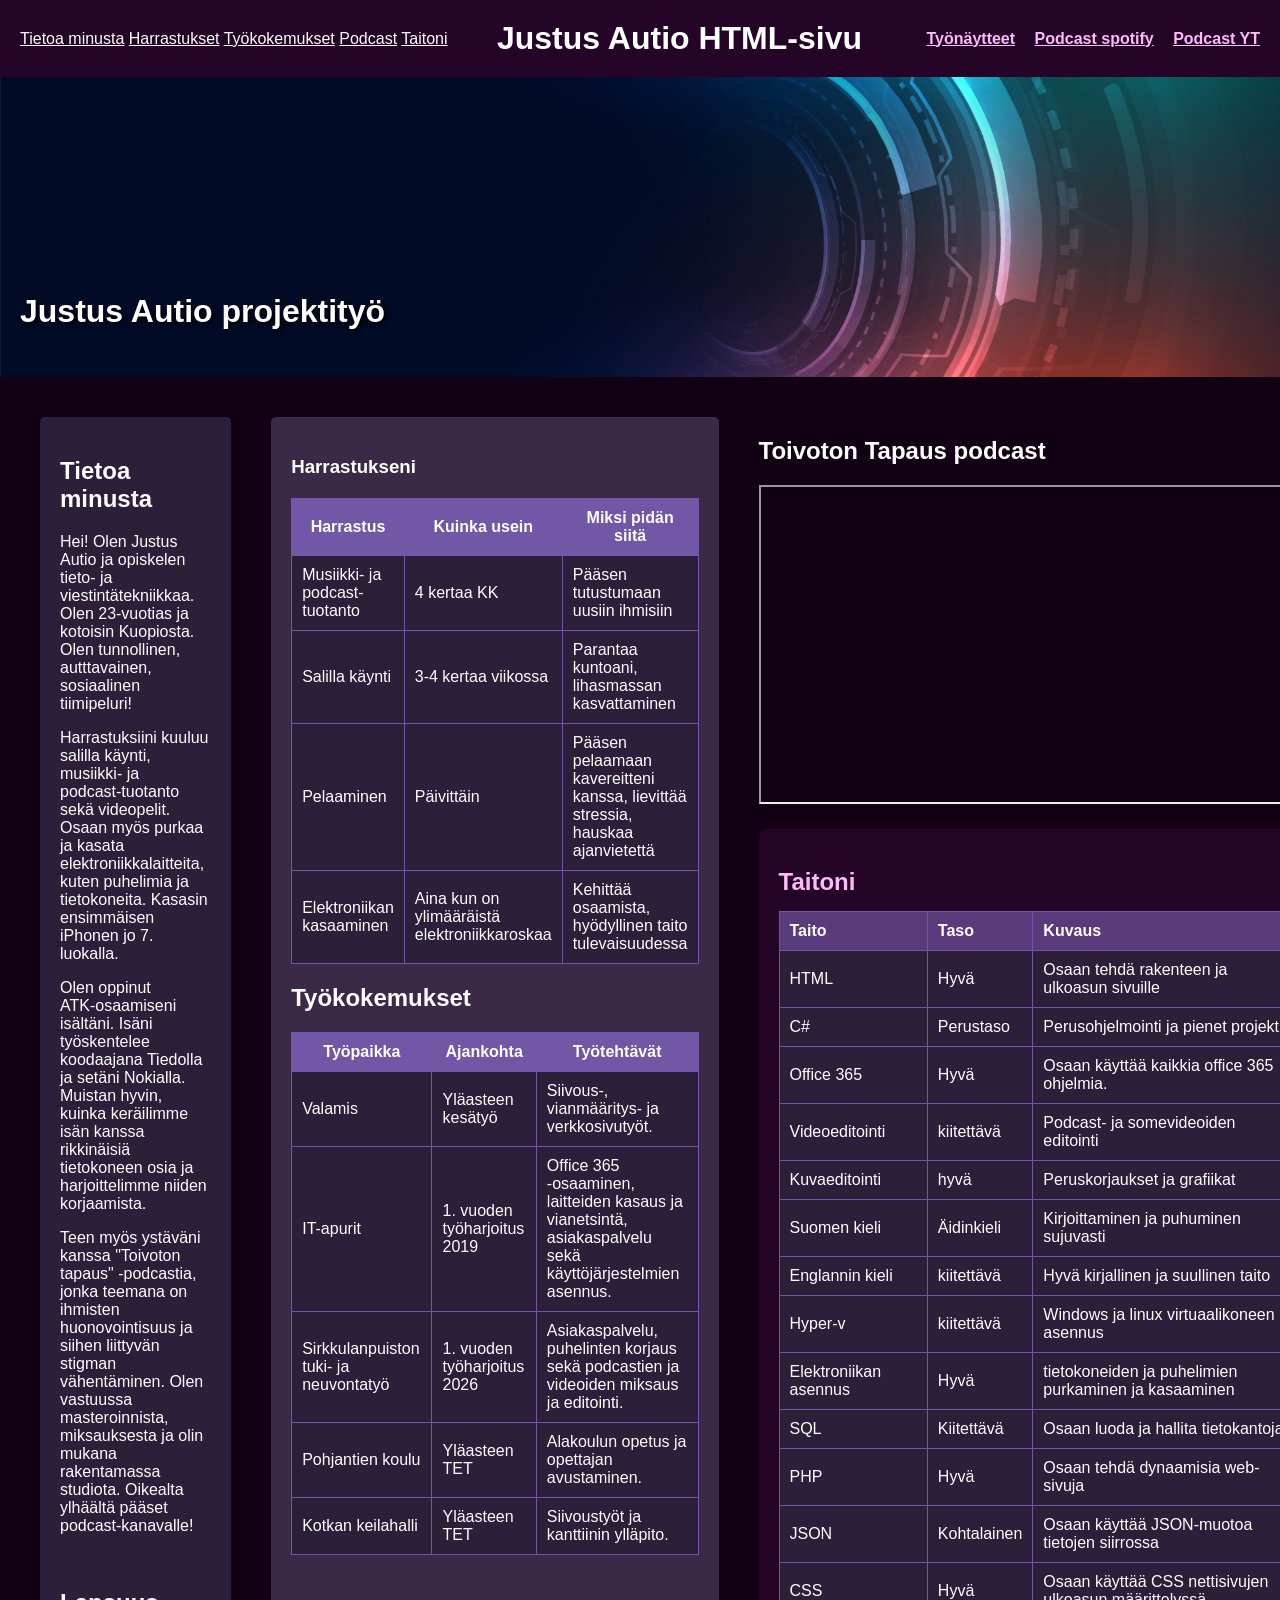
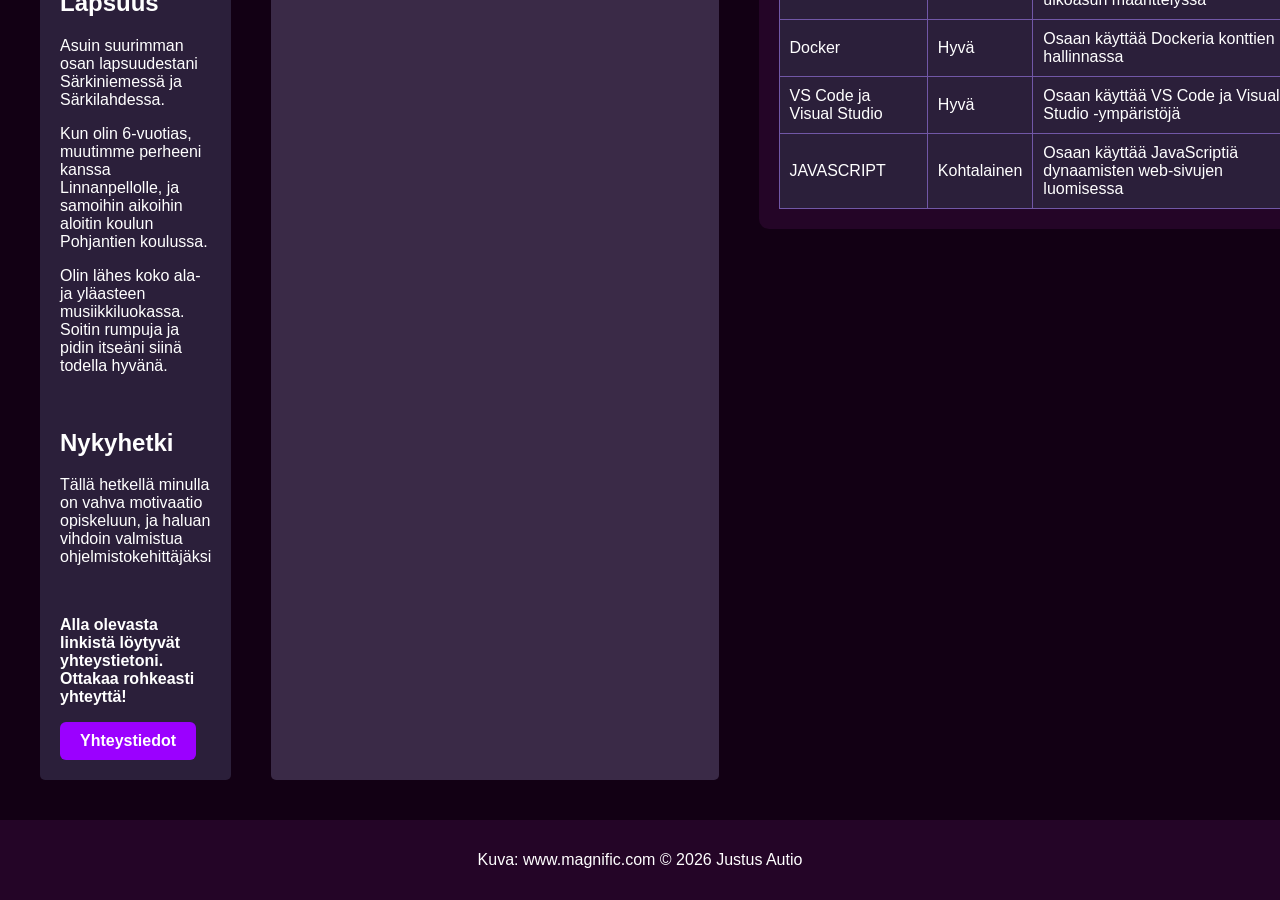
<file: index.html>
<!DOCTYPE html>
<html lang="fi">
<head>
    <meta charset="UTF-8">
    <meta name="viewport" content="width=device-width, initial-scale=1.0">
    <title>Justus Autio projektityö</title>
    <link rel="stylesheet" href="projekti.css">
</head>
<body>
    <header class="header">
           <nav class="nav">
    <a href="#content">Tietoa minusta</a>
    <a href="#harrastukset">Harrastukset</a>
    <a href="#tyokokemus">Työkokemukset</a>
    <a href="#video">Podcast</a>
    <a href="#taidot">Taitoni</a>
</nav>
<h1>Justus Autio HTML-sivu</h1>
        <div class="social">
            <a href="https://github.com/Jubreme?tab=repositories" target="_blank">Työnäytteet</a>
            <a href="https://open.spotify.com/show/4atyjACe2cuv9GrjnfgiM1" target="_blank">Podcast spotify</a>
            <a href="https://youtube.com/@toivotonpodcast?si=pzIdF-6kk_ZQ1EQa" target="_blank">Podcast YT</a>
        </div>
    </header>
    <div class="hero">
        <img src="26316.jpg">
        <h2 class="hero-text">Justus Autio projektityö</h2>
    </div>
    <main class="content" id="content">
        <div class="left">
            <h2>Tietoa minusta</h2>
            <p>Hei! Olen Justus Autio ja opiskelen tieto‑ ja viestintätekniikkaa. Olen 23‑vuotias ja kotoisin Kuopiosta. Olen tunnollinen, autttavainen, sosiaalinen tiimipeluri!</p>
            <p>Harrastuksiini kuuluu salilla käynti, musiikki‑ ja podcast‑tuotanto sekä videopelit. Osaan myös purkaa ja kasata elektroniikkalaitteita, kuten puhelimia ja tietokoneita. Kasasin ensimmäisen iPhonen jo 7. luokalla.</p>
            <p>Olen oppinut ATK‑osaamiseni isältäni. Isäni työskentelee koodaajana Tiedolla ja setäni Nokialla. Muistan hyvin, kuinka keräilimme isän kanssa rikkinäisiä tietokoneen osia ja harjoittelimme niiden korjaamista.</p>
            <p>Teen myös ystäväni kanssa "Toivoton tapaus" ‑podcastia, jonka teemana on ihmisten huonovointisuus ja siihen liittyvän stigman vähentäminen. Olen vastuussa masteroinnista, miksauksesta ja olin mukana rakentamassa studiota. Oikealta ylhäältä pääset podcast‑kanavalle!</p>
            <br>
            <h2>Lapsuus</h2>
            <p>Asuin suurimman osan lapsuudestani Särkiniemessä ja Särkilahdessa.</p>
            <p>Kun olin 6‑vuotias, muutimme perheeni kanssa Linnanpellolle, ja samoihin aikoihin aloitin koulun Pohjantien koulussa.</p>
            <p>Olin lähes koko ala‑ ja yläasteen musiikkiluokassa. Soitin rumpuja ja pidin itseäni siinä todella hyvänä.</p>
            <br>
            <h2>Nykyhetki</h2>
            <p>Tällä hetkellä minulla on vahva motivaatio opiskeluun, ja haluan vihdoin valmistua ohjelmistokehittäjäksi</p>

            <br>
            <p><strong>Alla olevasta linkistä löytyvät yhteystietoni. Ottakaa rohkeasti yhteyttä!</strong></p>
            <a href="projektiyhteystiedot.html" class="btn">Yhteystiedot</a>
        </div>

        <div class="right">
            <h3>Harrastukseni</h3>

            <table class="harrastustaulukko"id="harrastukset">
                <tr>
                    <th>Harrastus</th>
                    <th>Kuinka usein</th>
                    <th>Miksi pidän siitä</th>
                </tr>
                <tr>
                    <td>Musiikki- ja podcast-tuotanto</td>
                    <td>4 kertaa KK</td>
                    <td>Pääsen tutustumaan uusiin ihmisiin</td>
                </tr>
                <tr>
                    <td>Salilla käynti</td>
                    <td>3-4 kertaa viikossa</td>
                    <td>Parantaa kuntoani, lihasmassan kasvattaminen</td>
                </tr>
                <tr>
                    <td>Pelaaminen</td>
                    <td>Päivittäin</td>
                    <td>Pääsen pelaamaan kavereitteni kanssa, lievittää stressia, hauskaa ajanvietettä</td>
                </tr>
                <tr>
                    <td>Elektroniikan kasaaminen</td>
                    <td>Aina kun on ylimääräistä elektroniikkaroskaa</td>
                    <td>Kehittää osaamista, hyödyllinen taito tulevaisuudessa</td>
                </tr>
            </table>
           <div class="tyokokemus" id="tyokokemus">
    <h2>Työkokemukset</h2>
    <table class="harrastustaulukko"id="Aikataulu">
                <tr>
                    <th>Työpaikka</th>
                    <th>Ajankohta</th>
                    <th>Työtehtävät</th>
                </tr>
                <tr>
                    <td>Valamis</td>
                    <td>Yläasteen kesätyö</td>
                    <td>Siivous-, vianmääritys- ja verkkosivutyöt.</td>
                </tr>
                <tr>
                    <td>IT-apurit</td>
                    <td>1. vuoden työharjoitus 2019</td>
                    <td>Office 365 ‑osaaminen, laitteiden kasaus ja vianetsintä, asiakaspalvelu sekä käyttöjärjestelmien asennus.</td>
                </tr>
                <tr>
                    <td>Sirkkulanpuiston tuki- ja neuvontatyö</td>
                    <td>1. vuoden työharjoitus 2026</td>
                    <td>Asiakaspalvelu, puhelinten korjaus sekä podcastien ja videoiden miksaus ja editointi.</td>
                </tr>
                <tr>
                    <td>Pohjantien koulu</td>
                    <td>Yläasteen TET</td>
                    <td>Alakoulun opetus ja opettajan avustaminen.</td>
                </tr>
                <tr>
                    <td>Kotkan keilahalli</td>
                    <td>Yläasteen TET</td>
                    <td>Siivoustyöt ja kanttiinin ylläpito.</td>
                </tr>
            </table>
    </div>
        </div>
        <div class="video" id="video">
            <h2>Toivoton Tapaus podcast</h2>
            <iframe width="560" height="315" allowfullscreen="allowfullscreen"
            src="https://www.youtube.com/embed/KgZH-W64kvM"></iframe>
            <div class="extra-table">
    <div class="skills-table" id="taidot">
        
    <h2>Taitoni</h2>

    <table>
        <tr>
            <th>Taito</th>
            <th>Taso</th>
            <th>Kuvaus</th>
        </tr>
        <tr>
            <td>HTML</td>
            <td>Hyvä</td>
            <td>Osaan tehdä rakenteen ja ulkoasun sivuille</td>
        </tr>
        <tr>
            <td>C#</td>
            <td>Perustaso</td>
            <td>Perusohjelmointi ja pienet projektit</td>
        </tr>
        <tr>
            <td>Office 365</td>
            <td>Hyvä</td>
            <td>Osaan käyttää kaikkia office 365 ohjelmia.</td>
        </tr>
        <tr>
            <td>Videoeditointi</td>
            <td>kiitettävä</td>
            <td>Podcast- ja somevideoiden editointi</td>
        </tr>
        <tr>
            <td>Kuvaeditointi</td>
            <td>hyvä</td>
            <td>Peruskorjaukset ja grafiikat</td>
        </tr>
        <tr>
            <td>Suomen kieli</td>
            <td>Äidinkieli</td>
            <td>Kirjoittaminen ja puhuminen sujuvasti</td>
        </tr>
        <tr>
            <td>Englannin kieli</td>
            <td>kiitettävä</td>
            <td>Hyvä kirjallinen ja suullinen taito</td>
        </tr>
        <tr>
            <td>Hyper-v</td>
            <td>kiitettävä</td>
            <td>Windows ja linux virtuaalikoneen asennus</td>
        </tr>
        <tr>
            <td>Elektroniikan asennus</td>
            <td>Hyvä</td>
            <td>tietokoneiden ja puhelimien purkaminen ja kasaaminen</td>
        </tr>
         <tr>
            <td>SQL</td>
            <td>Kiitettävä</td>
            <td>Osaan luoda ja hallita tietokantoja</td>
        </tr>
        <tr>
            <td>PHP</td>
            <td>Hyvä</td>
            <td>Osaan tehdä dynaamisia web-sivuja</td>
        </tr>
        <tr>
            <td>JSON</td>
            <td>Kohtalainen</td>
            <td>Osaan käyttää JSON-muotoa tietojen siirrossa</td>
        </tr>
        <tr>
            <td>CSS</td>
            <td>Hyvä</td>
            <td>Osaan käyttää CSS nettisivujen ulkoasun määrittelyssä</td>
        </tr>
        <tr>
            <td>Docker</td>
            <td>Hyvä</td>
            <td>Osaan käyttää Dockeria konttien hallinnassa</td>
        </tr>
        <tr>
            <td>VS Code ja Visual Studio</td>
            <td>Hyvä</td>
            <td>Osaan käyttää VS Code ja Visual Studio -ympäristöjä</td>
        </tr>
        <tr>
            <td>JAVASCRIPT</td>
            <td>Kohtalainen</td>
            <td>Osaan käyttää JavaScriptiä dynaamisten web-sivujen luomisessa</td>
        </tr>
    </table>
</div>
        </main>
        <footer class="footer">
            <p>Kuva: www.magnific.com © 2026 Justus Autio</p>
        </footer>
</body>
</html>
</file>
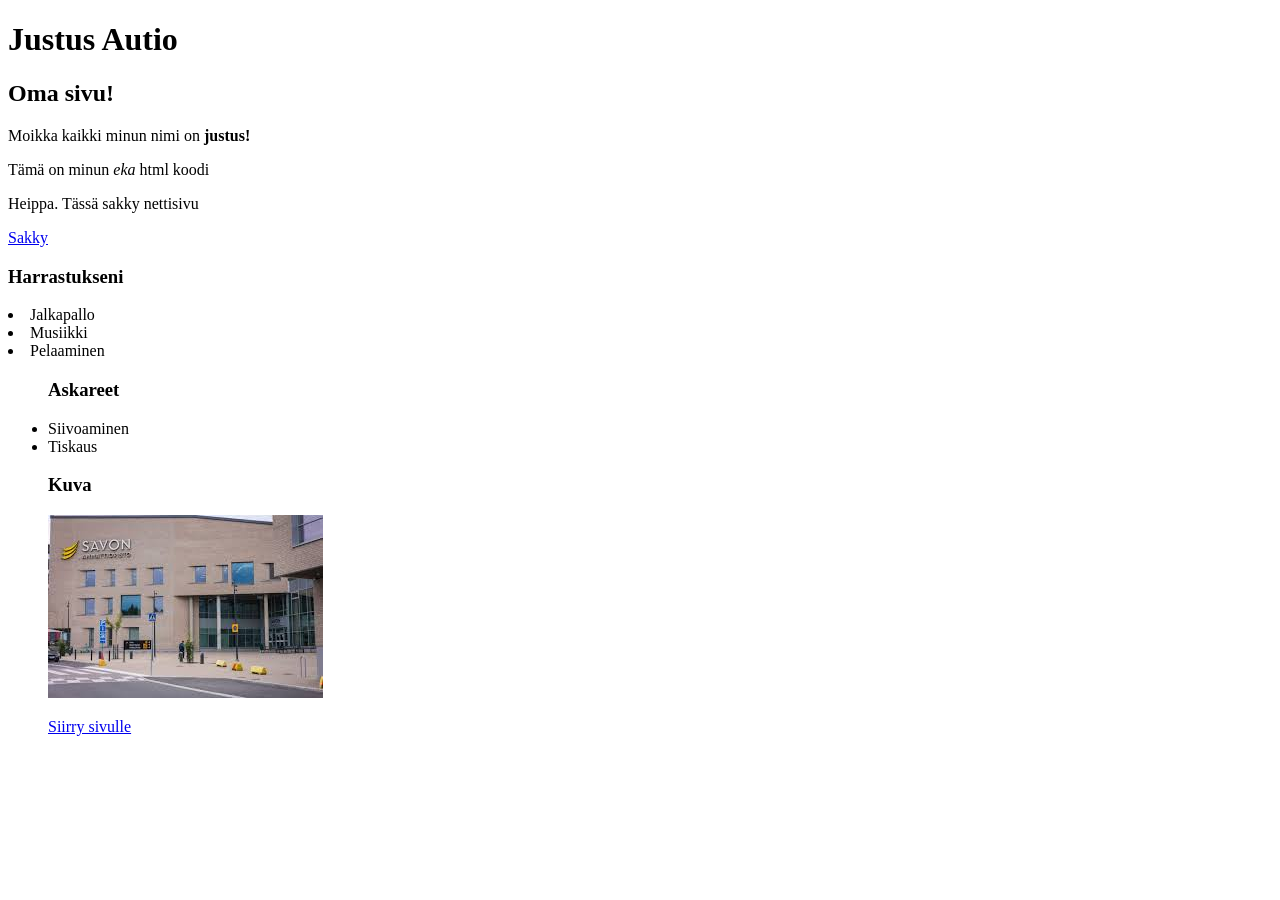
<file: indexii.html>
<!DOCTYPE html>
<html lang="fi">
<head> 
        <meta charset="UTF-8">
        <title>Justuksen sivu</title>
</head>
<body>
    <h1> Justus Autio</h1>
    <h2>Oma sivu!</h2>
    <p>Moikka kaikki minun nimi on <strong>justus!</strong></p>
    <p>Tämä on minun <em>eka</em> html koodi</p>
    <p>Heippa. Tässä sakky nettisivu</p>
      <a href="https://sakky.fi/">Sakky</a>
      <h3>Harrastukseni</h3>
      <ul></ul>
      <li>Jalkapallo</li>
      <li>Musiikki</li>
      <li>Pelaaminen</li>
<ul>
      <h3>Askareet</h3>
      <ol></ol>
      <li>Siivoaminen</li> 
      <li>Tiskaus</li>
</ol>
<h3>Kuva</h3>
<img src="[data-uri]" alt="Sakky">

<p>
    <a href="about.html">Siirry sivulle</a>
</p>

</body>
</html>
</file>
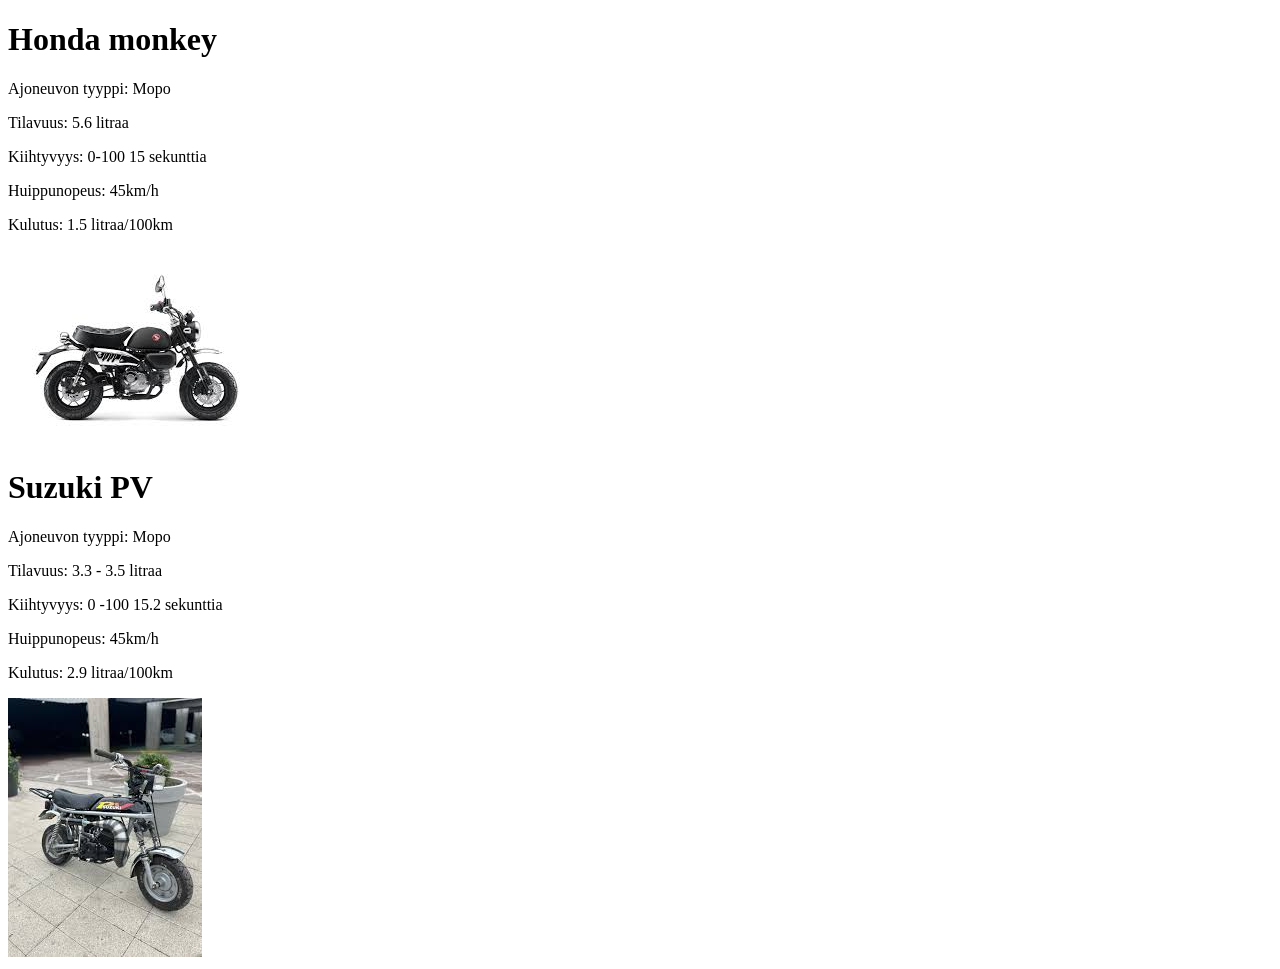
<file: kaksi ejoneuvoa.html>
<!DOCTYPE html>
<html lang="fi">
<head>
    <meta charset="UTF-8">
    <title>Uusi sivu</title>
</head>
<body>
    <h1>Honda monkey</h1>
    <p>Ajoneuvon tyyppi: Mopo</p>
    <p>Tilavuus: 5.6 litraa</p>
    <p>Kiihtyvyys: 0-100 15 sekunttia</p>
    <p>Huippunopeus: 45km/h</p>
    <p>Kulutus: 1.5 litraa/100km</p>
    <img src="[data-uri]"

    <ul></ul>

    <h1>Suzuki PV</h1>
    <p>Ajoneuvon tyyppi: Mopo</p>
    <p>Tilavuus: 3.3 - 3.5 litraa</p>
    <p>Kiihtyvyys: 0 -100 15.2 sekunttia</p>
    <p>Huippunopeus: 45km/h</p>
    <p>Kulutus: 2.9 litraa/100km</p>
    <img src="[data-uri]"

</body>
</html>
</file>
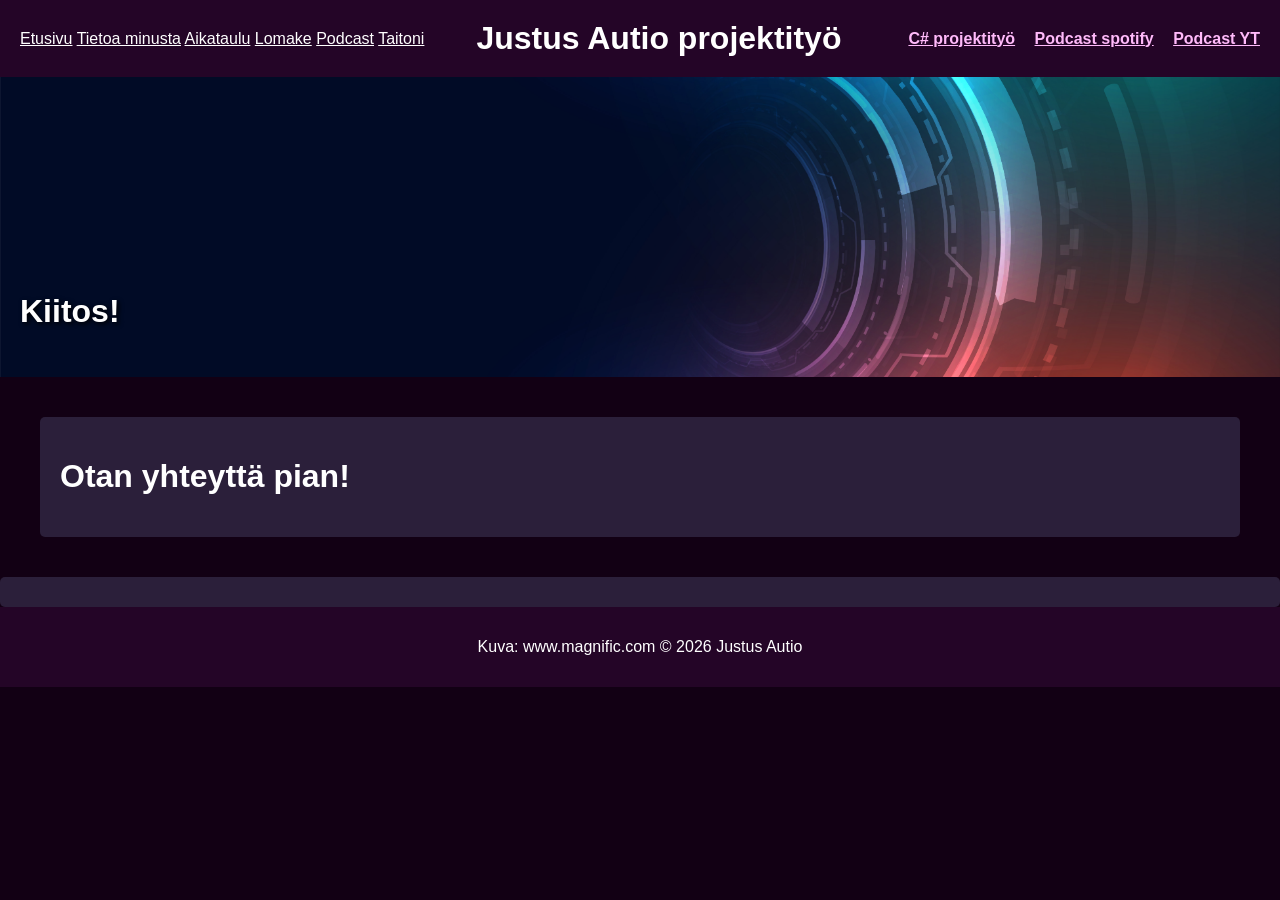
<file: kiitos.html>
<!DOCTYPE html>
<html lang="fi">
<head>
    <meta charset="UTF-8">
    <meta name="viewport" content="width=device-width, initial-scale=1.0">
    <title>Justuksen projektityö</title>
    <link rel="stylesheet" href="projekti.css">
</head>

<body>

    <header class="header">
        <nav class="nav">
            <a href="index.html">Etusivu</a>
            <a href="#content">Tietoa minusta</a>
    <a href="#Aikataulu">Aikataulu</a>
    <a href="#Lomake">Lomake</a>
    <a href="#video">Podcast</a>
    <a href="#taidot">Taitoni</a>
        </nav>
        <h1>Justus Autio projektityö</h1>
        <div class="social">
            <a href="https://github.com/Jubreme/C-/blob/393ab0f9d4960c375cd876989442aafa747c25de/pizzatyo%20justus%20autio.zip" target="_blank">C# projektityö</a>
            <a href="https://open.spotify.com/show/4atyjACe2cuv9GrjnfgiM1" target="_blank">Podcast spotify</a>
            <a href="https://youtube.com/@toivotonpodcast?si=pzIdF-6kk_ZQ1EQa" target="_blank">Podcast YT</a>
        </div>
    </header>

    <div class="hero">
        <img src="26316.jpg">
        <h2 class="hero-text">Kiitos!</h2>
    </div>

    <main class="content">
        <div class="left">
            <h1>Otan yhteyttä pian!</h1>
        </div>
    </main>

    <div class="quote">
    </div>

    <footer class="footer">
        <p>Kuva: www.magnific.com © 2026 Justus Autio</p>
    </footer>

</body>
</html>
</file>
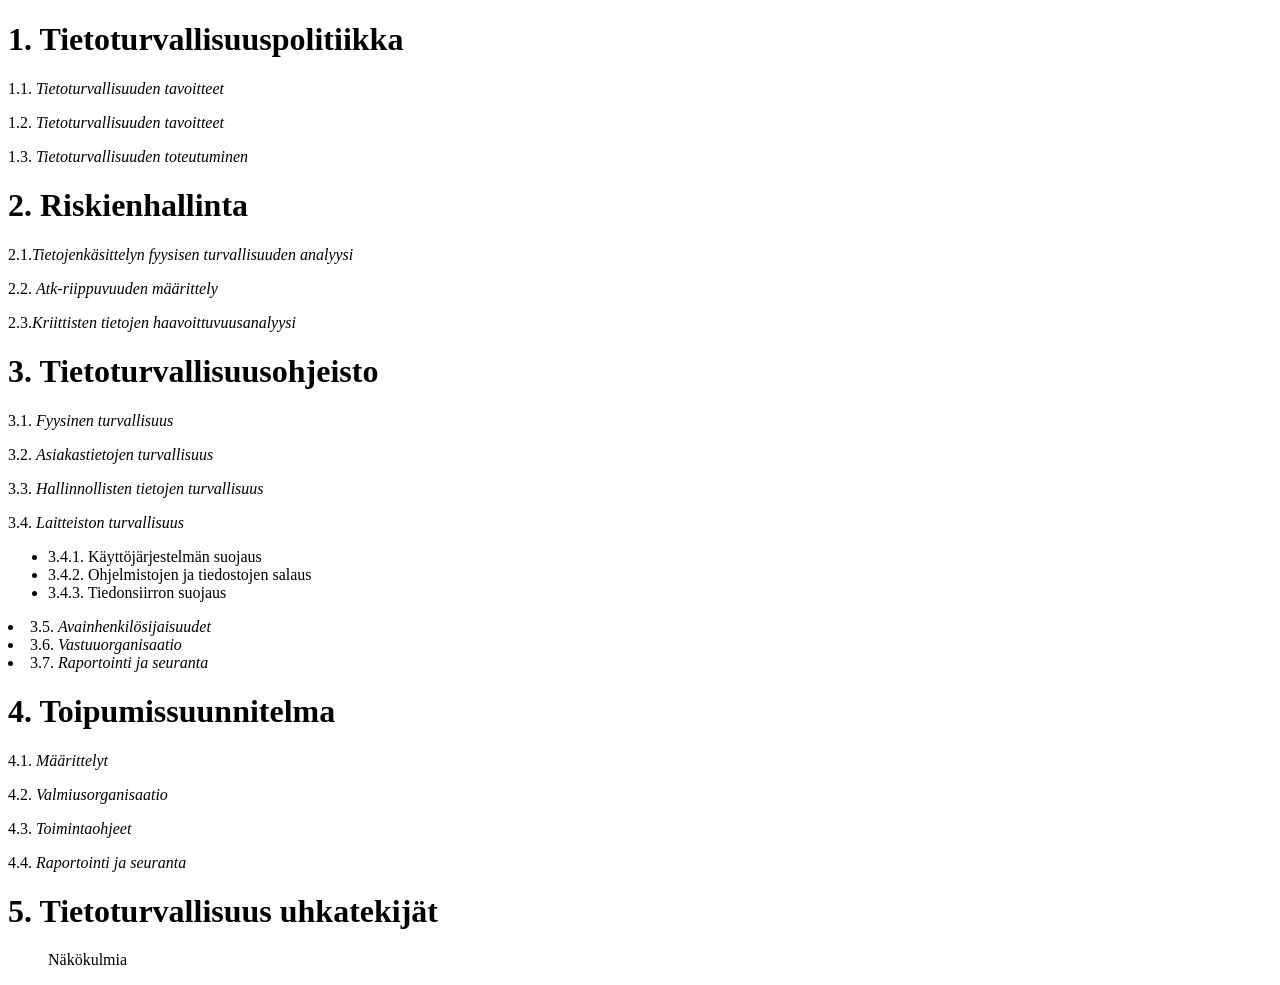
<file: luettelo.html>
<!DOCTYPE html>
<html lang="fi">
<head>
    <meta charset="UTF-8">
    <title>Luettelo</title>
</head>
<body>
    <h1><strong>1. Tietoturvallisuuspolitiikka</strong></h1>
    <ul></ul>
    <p>1.1. <em>Tietoturvallisuuden tavoitteet</em></p>
    <p>1.2. <em>Tietoturvallisuuden tavoitteet</em></p>
    <p>1.3.<em> Tietoturvallisuuden toteutuminen</em></p>
    <h1><strong>2. Riskienhallinta</strong></h1>
    <ul></ul>
    <p>2.1.<em>Tietojenkäsittelyn fyysisen turvallisuuden analyysi</em></p>
    <p>2.2. <em>Atk-riippuvuuden määrittely</em></p>
    <p>2.3.<em>Kriittisten tietojen haavoittuvuusanalyysi</em></p>
    <h1><strong>3. Tietoturvallisuusohjeisto</strong></h1>
    <ul></ul>
    <p>3.1. <em>Fyysinen turvallisuus</em></p>
    <p>3.2. <em>Asiakastietojen turvallisuus</em></p>
    <p>3.3. <em>Hallinnollisten tietojen turvallisuus</em></p>
     <p>3.4. <em>Laitteiston turvallisuus</em></p>
     <ul>
            <li>3.4.1. Käyttöjärjestelmän suojaus</li>
            <li>3.4.2. Ohjelmistojen ja tiedostojen salaus</li>
            <li>3.4.3. Tiedonsiirron suojaus</li>
        </ul>
        <li>3.5. <em>Avainhenkilösijaisuudet</em></li>
        <li>3.6. <em>Vastuuorganisaatio</em></li>
        <li>3.7. <em>Raportointi ja seuranta</em></li>
    <h1>4. Toipumissuunnitelma</h1>
    <p>4.1. <em>Määrittelyt</em></p>
    <p>4.2. <em>Valmiusorganisaatio</em></p>
    <p>4.3. <em>Toimintaohjeet</em></p>
     <p>4.4. <em>Raportointi ja seuranta</em></p>
     <h1>5. Tietoturvallisuus uhkatekijät</h1>
     <ul></ul>

     <UL TYPE=circle>Näkökulmia</UL>





   

</body>
</html>
</file>
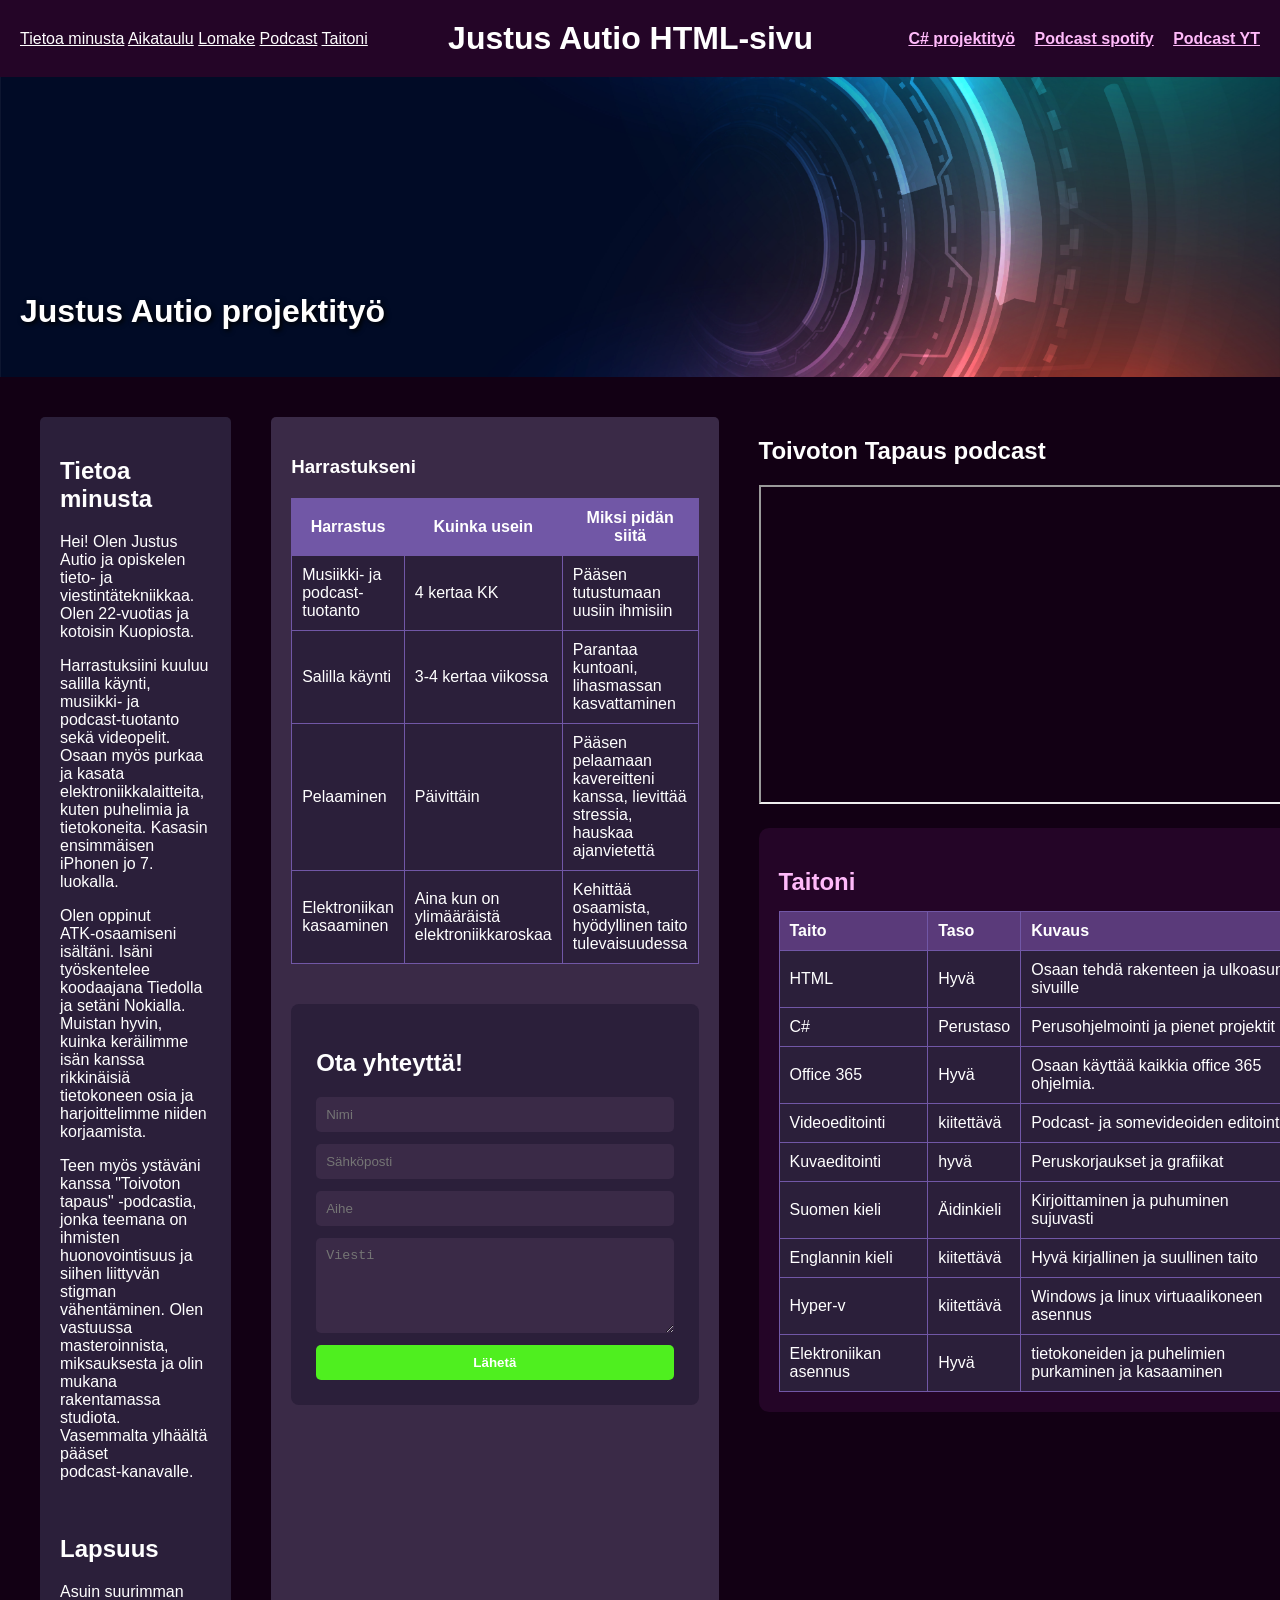
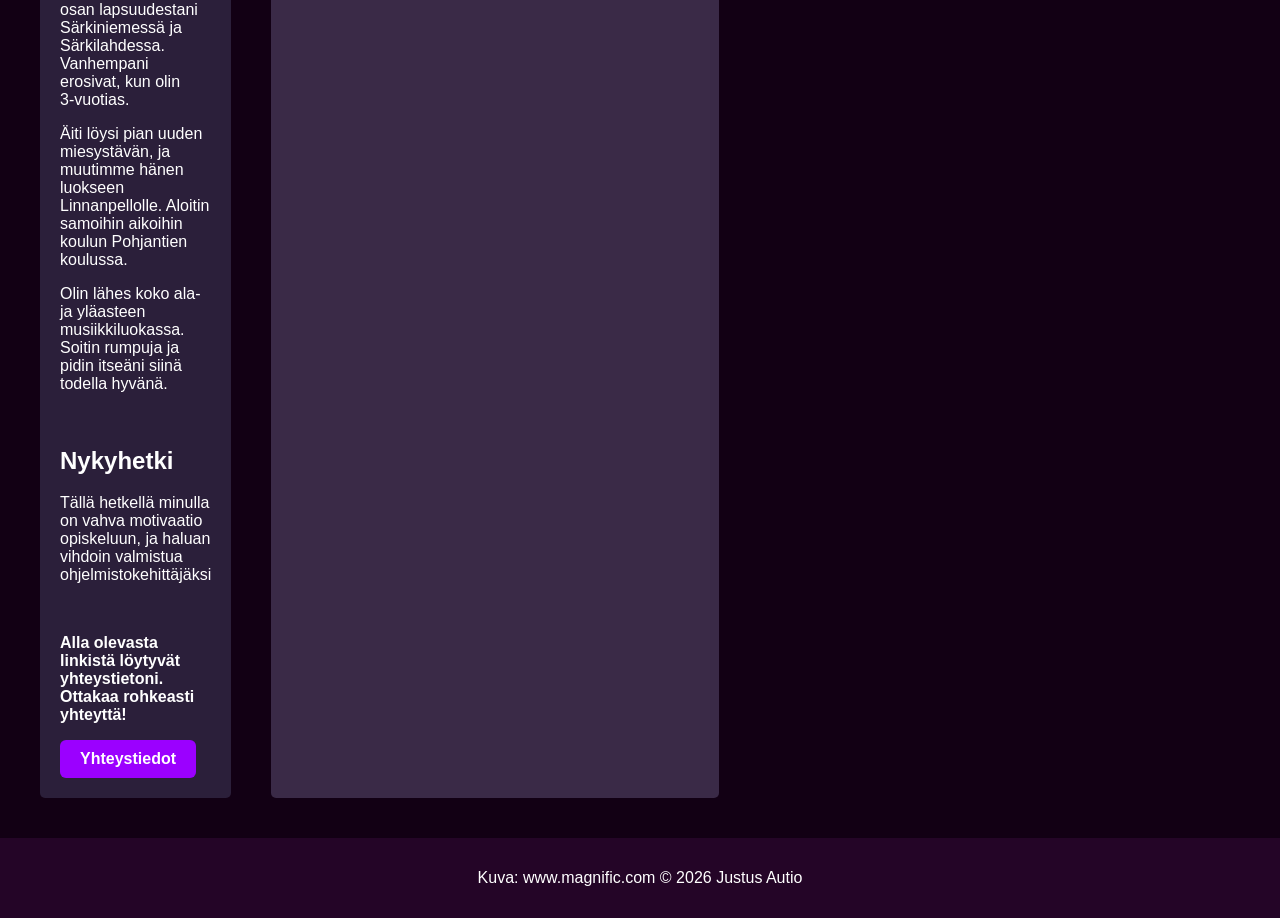
<file: projekti.html>
<!DOCTYPE html>
<html lang="fi">
<head>
    <meta charset="UTF-8">
    <meta name="viewport" content="width=device-width, initial-scale=1.0">
    <title>Justus Autio projektityö</title>
    <link rel="stylesheet" href="projekti.css">
</head>
<body>
    <header class="header">
           <nav class="nav">
    <a href="#content">Tietoa minusta</a>
    <a href="#Aikataulu">Aikataulu</a>
    <a href="#Lomake">Lomake</a>
    <a href="#video">Podcast</a>
    <a href="#taidot">Taitoni</a>
</nav>
<h1>Justus Autio HTML-sivu</h1>
        <div class="social">
            <a href="https://github.com/Jubreme/C-/blob/393ab0f9d4960c375cd876989442aafa747c25de/pizzatyo%20justus%20autio.zip" target="_blank">C# projektityö</a>
            <a href="https://open.spotify.com/show/4atyjACe2cuv9GrjnfgiM1" target="_blank">Podcast spotify</a>
            <a href="https://youtube.com/@toivotonpodcast?si=pzIdF-6kk_ZQ1EQa" target="_blank">Podcast YT</a>
        </div>
    </header>
    <div class="hero">
        <img src="26316.jpg">
        <h2 class="hero-text">Justus Autio projektityö</h2>
    </div>
    <main class="content" id="content">
        <div class="left">
            <h2>Tietoa minusta</h2>
            <p>Hei! Olen Justus Autio ja opiskelen tieto‑ ja viestintätekniikkaa. Olen 22‑vuotias ja kotoisin Kuopiosta.</p>
            <p>Harrastuksiini kuuluu salilla käynti, musiikki‑ ja podcast‑tuotanto sekä videopelit. Osaan myös purkaa ja kasata elektroniikkalaitteita, kuten puhelimia ja tietokoneita. Kasasin ensimmäisen iPhonen jo 7. luokalla.</p>
            <p>Olen oppinut ATK‑osaamiseni isältäni. Isäni työskentelee koodaajana Tiedolla ja setäni Nokialla. Muistan hyvin, kuinka keräilimme isän kanssa rikkinäisiä tietokoneen osia ja harjoittelimme niiden korjaamista.</p>
            <p>Teen myös ystäväni kanssa "Toivoton tapaus" ‑podcastia, jonka teemana on ihmisten huonovointisuus ja siihen liittyvän stigman vähentäminen. Olen vastuussa masteroinnista, miksauksesta ja olin mukana rakentamassa studiota. Vasemmalta ylhäältä pääset podcast‑kanavalle.</p>
            <br>
            <h2>Lapsuus</h2>
            <p>Asuin suurimman osan lapsuudestani Särkiniemessä ja Särkilahdessa. Vanhempani erosivat, kun olin 3‑vuotias.</p>
            <p>Äiti löysi pian uuden miesystävän, ja muutimme hänen luokseen Linnanpellolle. Aloitin samoihin aikoihin koulun Pohjantien koulussa.</p>
            <p>Olin lähes koko ala‑ ja yläasteen musiikkiluokassa. Soitin rumpuja ja pidin itseäni siinä todella hyvänä.</p>
            <br>
            <h2>Nykyhetki</h2>
            <p>Tällä hetkellä minulla on vahva motivaatio opiskeluun, ja haluan vihdoin valmistua ohjelmistokehittäjäksi</p>

            <br>
            <p><strong>Alla olevasta linkistä löytyvät yhteystietoni. Ottakaa rohkeasti yhteyttä!</strong></p>
            <a href="projektiyhteystiedot.html" class="btn">Yhteystiedot</a>
        </div>

        <div class="right">
            <h3>Harrastukseni</h3>

            <table class="harrastustaulukko"id="Aikataulu">
                <tr>
                    <th>Harrastus</th>
                    <th>Kuinka usein</th>
                    <th>Miksi pidän siitä</th>
                </tr>
                <tr>
                    <td>Musiikki- ja podcast-tuotanto</td>
                    <td>4 kertaa KK</td>
                    <td>Pääsen tutustumaan uusiin ihmisiin</td>
                </tr>
                <tr>
                    <td>Salilla käynti</td>
                    <td>3-4 kertaa viikossa</td>
                    <td>Parantaa kuntoani, lihasmassan kasvattaminen</td>
                </tr>
                <tr>
                    <td>Pelaaminen</td>
                    <td>Päivittäin</td>
                    <td>Pääsen pelaamaan kavereitteni kanssa, lievittää stressia, hauskaa ajanvietettä</td>
                </tr>
                <tr>
                    <td>Elektroniikan kasaaminen</td>
                    <td>Aina kun on ylimääräistä elektroniikkaroskaa</td>
                    <td>Kehittää osaamista, hyödyllinen taito tulevaisuudessa</td>
                </tr>
            </table>
           <div class="Lomake" id="Lomake">
    <h2>Ota yhteyttä!</h2>
    <form action="tallenna.php" method="post"><!-- mailto:autiojustus@gmail.com jos hluaan lähettää mailia-->
        <input type="text" id="nimi" name="Nimi" placeholder="Nimi" required>
        <input type="email" id="email" name="Sähköposti" placeholder="Sähköposti" required>
        <input type="text" id="aihe" name="Aihe" placeholder="Aihe">
        <textarea id="viesti" name="Viesti" rows="5" placeholder="Viesti" required></textarea>
        <button type="submit" class="btn">Lähetä</button>
    </form>
    </div>
        </div>
        <div class="video" id="video">
            <h2>Toivoton Tapaus podcast</h2>
            <iframe width="560" height="315" allowfullscreen="allowfullscreen"
            src="https://www.youtube.com/embed/KgZH-W64kvM"></iframe>
            <div class="extra-table">
    <div class="skills-table" id="taidot">
        
    <h2>Taitoni</h2>

    <table>
        <tr>
            <th>Taito</th>
            <th>Taso</th>
            <th>Kuvaus</th>
        </tr>
        <tr>
            <td>HTML</td>
            <td>Hyvä</td>
            <td>Osaan tehdä rakenteen ja ulkoasun sivuille</td>
        </tr>
        <tr>
            <td>C#</td>
            <td>Perustaso</td>
            <td>Perusohjelmointi ja pienet projektit</td>
        </tr>
        <tr>
            <td>Office 365</td>
            <td>Hyvä</td>
            <td>Osaan käyttää kaikkia office 365 ohjelmia.</td>
        </tr>
        <tr>
            <td>Videoeditointi</td>
            <td>kiitettävä</td>
            <td>Podcast- ja somevideoiden editointi</td>
        </tr>
        <tr>
            <td>Kuvaeditointi</td>
            <td>hyvä</td>
            <td>Peruskorjaukset ja grafiikat</td>
        </tr>
        <tr>
            <td>Suomen kieli</td>
            <td>Äidinkieli</td>
            <td>Kirjoittaminen ja puhuminen sujuvasti</td>
        </tr>
        <tr>
            <td>Englannin kieli</td>
            <td>kiitettävä</td>
            <td>Hyvä kirjallinen ja suullinen taito</td>
        </tr>
        <tr>
            <td>Hyper-v</td>
            <td>kiitettävä</td>
            <td>Windows ja linux virtuaalikoneen asennus</td>
        </tr>
        <tr>
            <td>Elektroniikan asennus</td>
            <td>Hyvä</td>
            <td>tietokoneiden ja puhelimien purkaminen ja kasaaminen</td>
    </table>
</div>
        </main>
        <footer class="footer">
            <p>Kuva: www.magnific.com © 2026 Justus Autio</p>
        </footer>
</body>
</html>
</file>
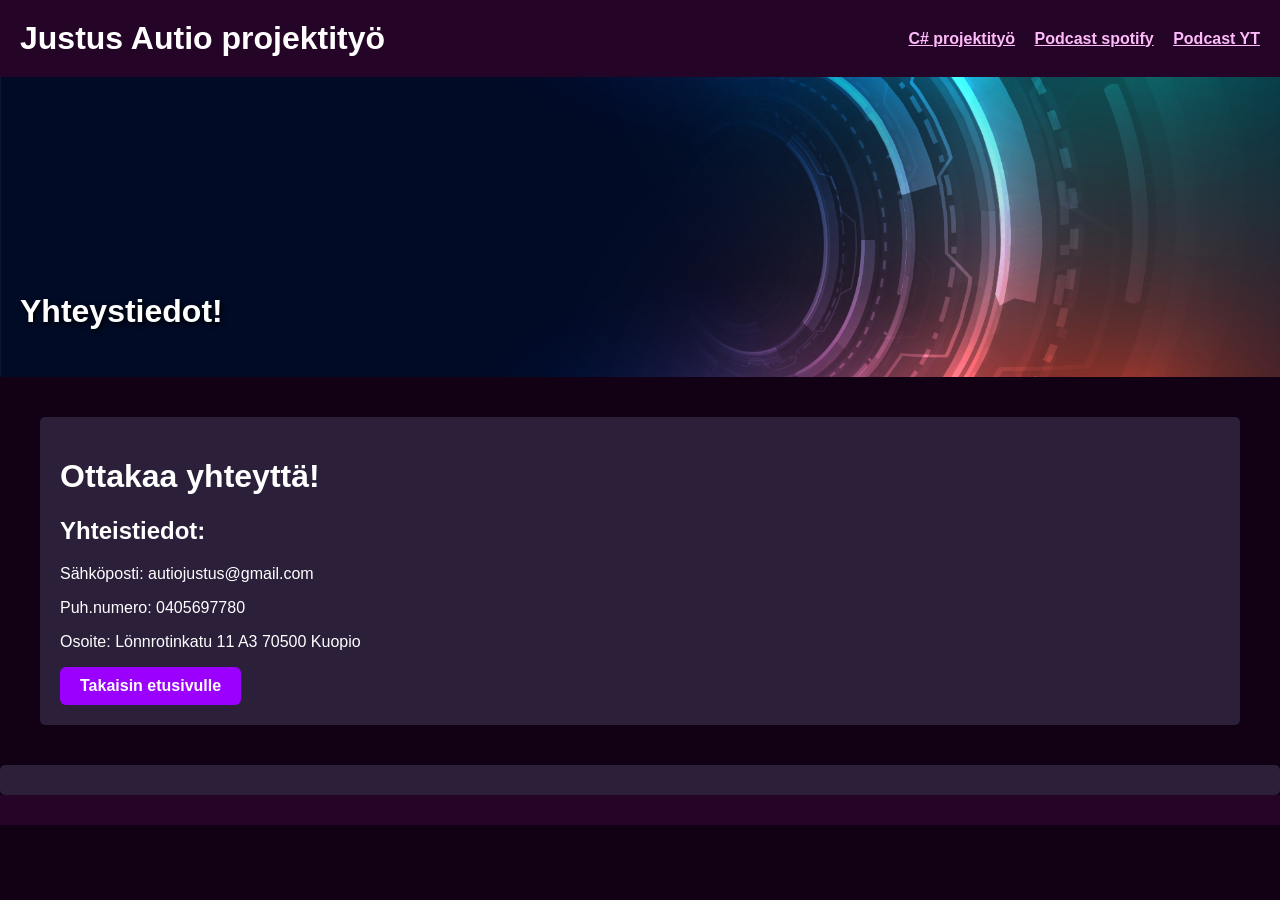
<file: projektiyhteystiedot.html>
<!DOCTYPE html>
<html lang="fi">
<head>
    <meta charset="UTF-8">
    <meta name="viewport" content="width=device-width, initial-scale=1.0">
    <title>Justuksen pelikauppa</title>
    <link rel="stylesheet" href="projekti.css">
</head>
<body>

    <header class="header">
        <h1>Justus Autio projektityö</h1>
        <div class="social">
            <a href="https://github.com/Jubreme/C-/blob/393ab0f9d4960c375cd876989442aafa747c25de/pizzatyo%20justus%20autio.zip" target="_blank">C# projektityö</a>
            <a href="https://open.spotify.com/show/4atyjACe2cuv9GrjnfgiM1" target="_blank">Podcast spotify</a>
            <a href="https://youtube.com/@toivotonpodcast?si=pzIdF-6kk_ZQ1EQa" target="_blank">Podcast YT</a>
        </div>
    </header>

    <div class="hero">
        <img src="26316.jpg">
        <h2 class="hero-text">Yhteystiedot!</h2>
    </div>

    <main class="content">

        <div class="left">
            <h1>Ottakaa yhteyttä!</h1>
            <h2>Yhteistiedot:</h2>
            <p>Sähköposti: autiojustus@gmail.com</p>
            <p>Puh.numero: 0405697780</p>
            <p>Osoite: Lönnrotinkatu 11 A3 70500 Kuopio</p>
            <a href="index.html" class="btn">Takaisin etusivulle</a>
      
        </div>
    </main>
    <div class="quote">
    </div>
    <footer class="footer">
    </footer>

</body>
</html>
</file>
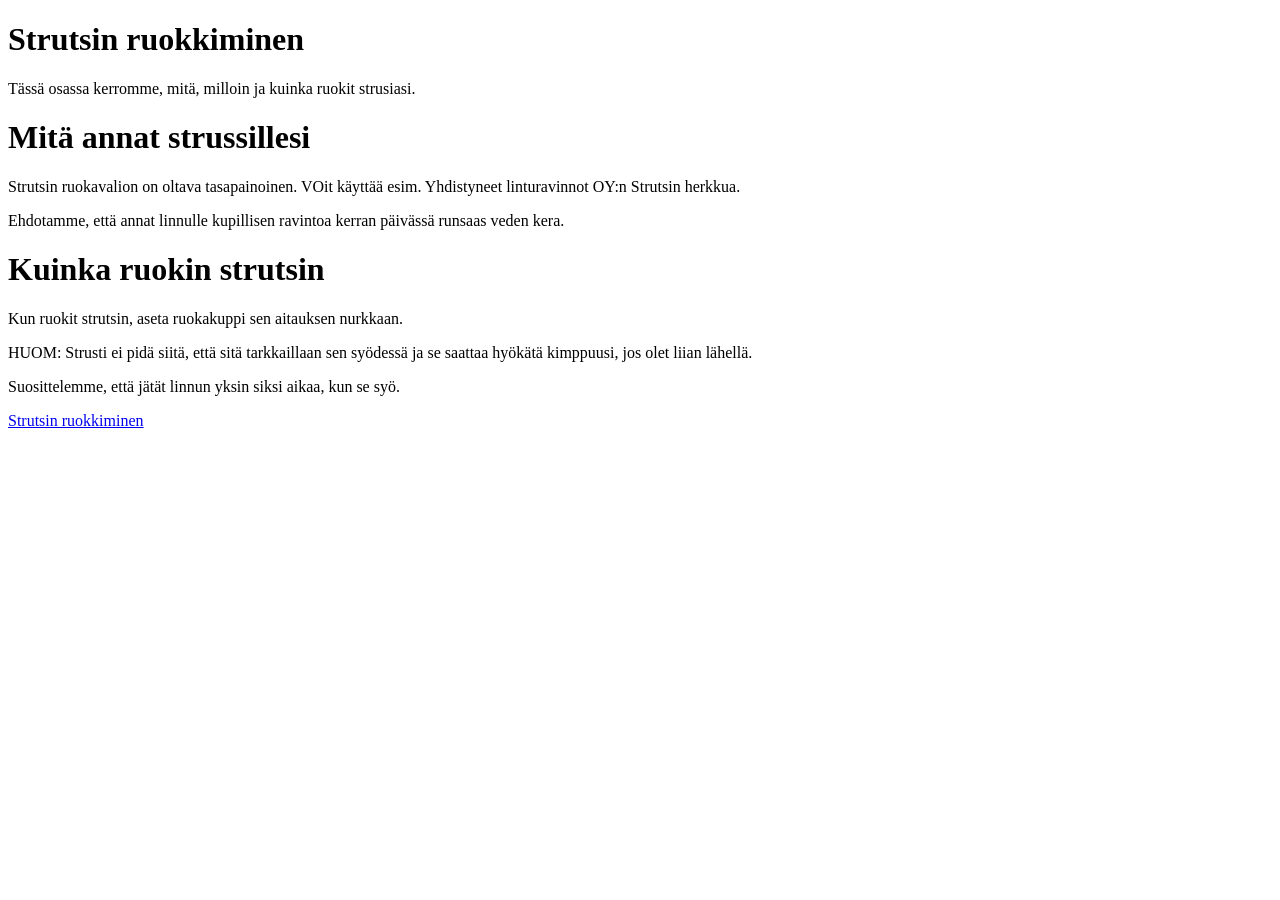
<file: strutsi.html>
<!DOCTYPE html>
<html lang="fi">
<head> 
        <meta charset="UTF-8">
        <title>Strustin ruokkiminen</title>
</head>
<body>
    <h1><strong>Strutsin ruokkiminen</strong></h1>
    <p>Tässä osassa kerromme, mitä, milloin ja kuinka ruokit strusiasi.</p>
    <h1><strong>Mitä annat strussillesi</strong></h1>
    <p>Strutsin ruokavalion on oltava tasapainoinen. VOit käyttää esim. Yhdistyneet linturavinnot OY:n Strutsin herkkua.</p>
    <p>Ehdotamme, että annat linnulle kupillisen ravintoa kerran päivässä runsaas veden kera.</p>
     <h1><strong>Kuinka ruokin strutsin</strong></h1>
     <p>Kun ruokit strutsin, aseta ruokakuppi sen aitauksen nurkkaan.</p>
     <p>HUOM: Strusti ei pidä siitä, että sitä tarkkaillaan sen syödessä ja se saattaa hyökätä kimppuusi, jos olet liian lähellä.</p>
     <p>Suosittelemme, että jätät linnun yksin siksi aikaa, kun se syö.</p>
     <a href="https://munanetti.net/viewtopic.php?t=18958">Strutsin ruokkiminen</a>



</body>
</html>
</file>
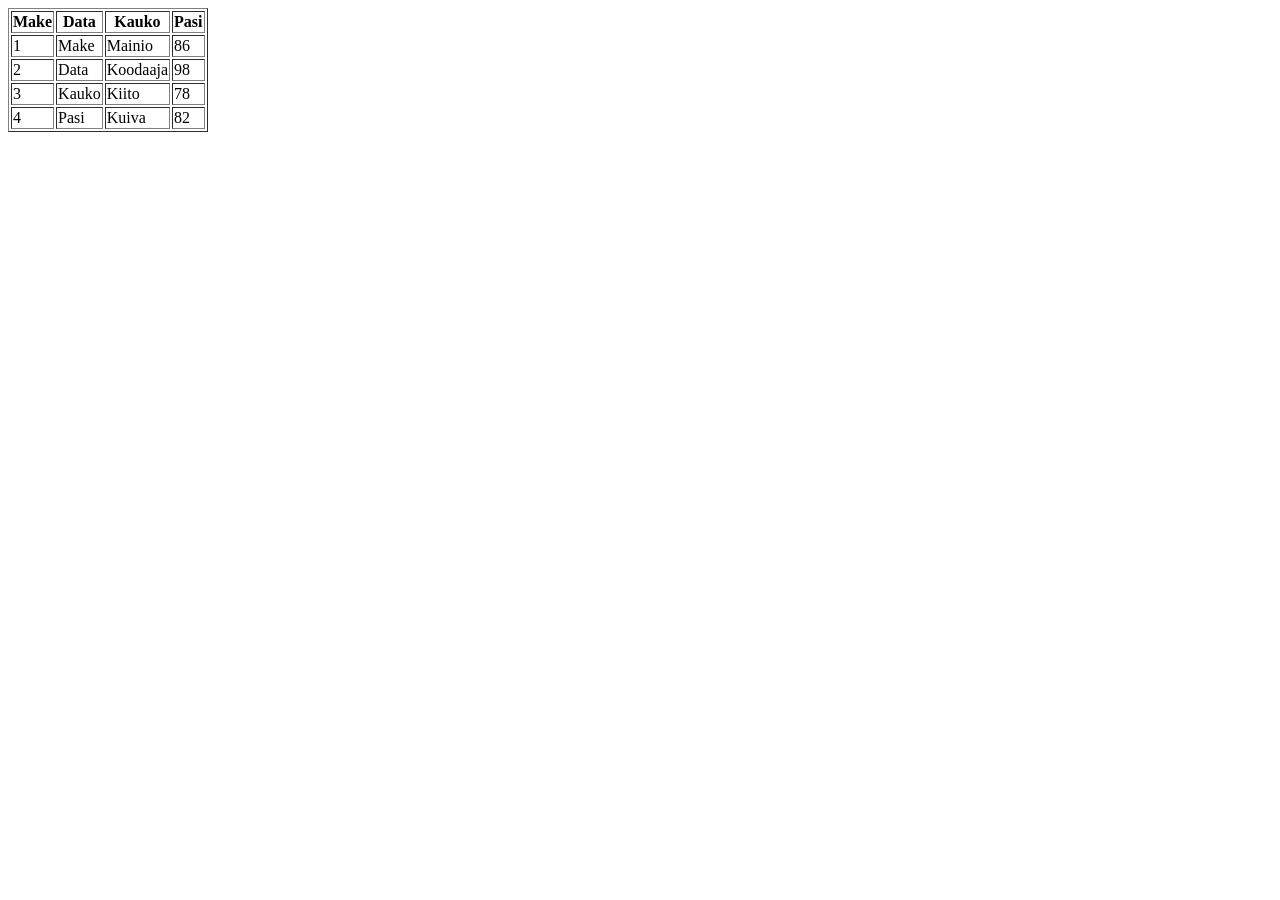
<file: taulukot.html>
<!DOCTYPE html>
<html lang="fi">
<head>
    <meta charset="UTF-8">
    <title>Taulukko</title>
</head>
<body>

<table border="1"> <!-- Tehdään väliviivat taulukkoon -->
     <tr>
        <th>Make</th>
        <th>Data</th>
        <th>Kauko</th>
        <th>Pasi</th>
    </tr>
    <tr>
        <td>1</td>
        <td>Make</td>
        <td>Mainio</td>
        <td>86</td>
    </tr>
    <tr>
        <td>2</td>
        <td>Data</td>
        <td>Koodaaja</td>
        <td>98</td>
    </tr>
    <tr>
        <td>3</td>
        <td>Kauko</td>
        <td>Kiito</td>
        <td>78</td>
    </tr>
    <tr>
        <td>4</td>
        <td>Pasi</td>
        <td>Kuiva</td>
        <td>82</td>
    </tr>
</table>

</body>
</html>
</file>
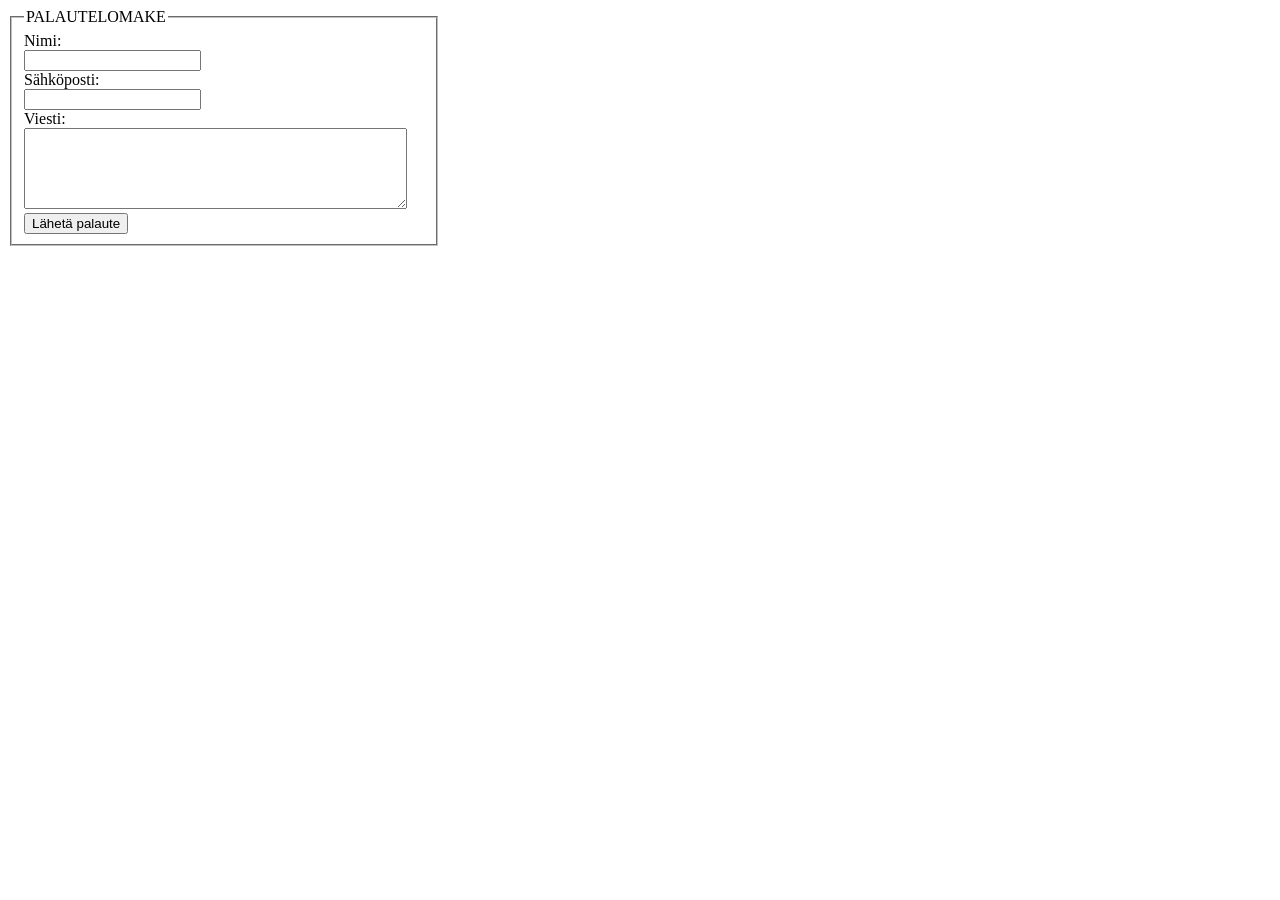
<file: testi.html>
<!doctype html>
<html>
<head>
<title>Lomake</title>
</head>
<body>
<form action =" " method="post">
<fieldset style="width: 400px;">
<legend>PALAUTELOMAKE</legend>
<label for="nimi">Nimi:</label><br />
<input type="text" name="nimi" id="nimi" tabindex="1"/> <br />
<label for="sposti">Sähköposti:</label><br />
<input type="text" name="sposti" id="sposti" tabindex="3" /> <br />
<label for="viesti">Viesti:</label><br />
<textarea name="viesti" id="viesti" tabindex="2" cols="45" rows="5">
</textarea> <br />
<input type="submit" name="laheta" id="laheta" value="Lähetä palaute" />
</fieldset>
</form>
</body>
</file>
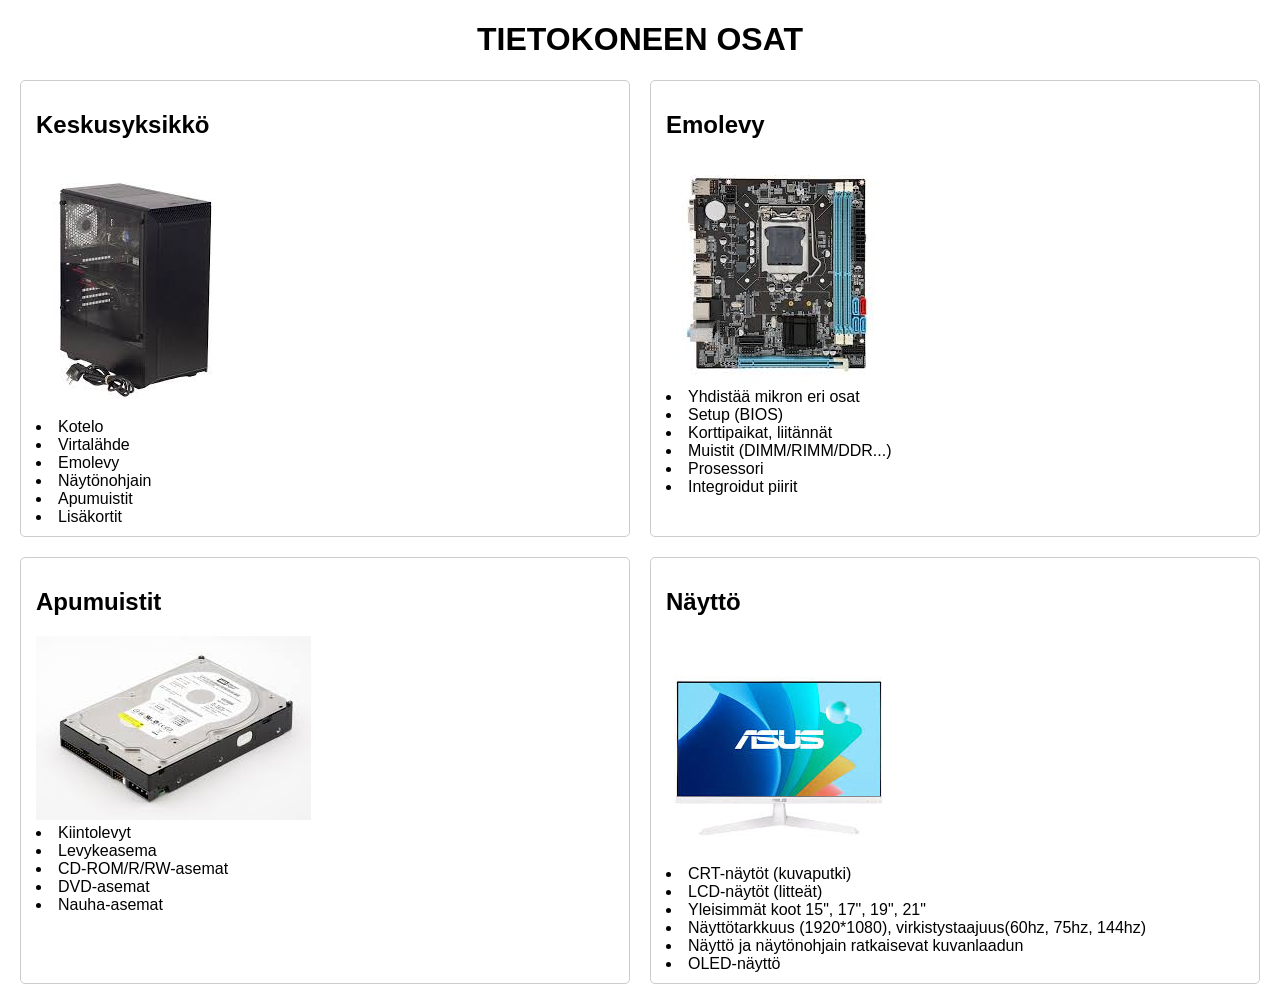
<file: tietokone.html>
<!DOCTYPE html>
<html lang="fi">
<head> 
        <meta charset="UTF-8">
        <title>Tietokoneen osat justus autio</title>
        <style>
body{font-family: Arial;
margin: 20px;}
h1{text-align: center;}
.osat{display: grid;grid-template-columns: repeat(2, 1fr);
gap: 20px;
margin-top: 20px;
}
.osa {border: 1px solid #ccc;
padding: 10px 15px;
border-radius: 5px;}



        </style>
</head>
<body>
    <h1>TIETOKONEEN OSAT</h1>

    <div class="osat">
        <section class="osa">
            <h2>Keskusyksikkö</h2>
            <img src="[data-uri]"
            <ul>
                <li>Kotelo</li>
                <li>Virtalähde</li>
                <li>Emolevy</li>
                <li>Näytönohjain</li>
                <li>Apumuistit</li>
                <li>Lisäkortit</li>
            </ul>
        </section>

        <section class="osa">
            <h2>Emolevy</h2>
            <img src="[data-uri]"
            <ul>
                <li>Yhdistää mikron eri osat</li>
                <li>Setup (BIOS)</li>
                <li>Korttipaikat, liitännät</li>
                <li>Muistit (DIMM/RIMM/DDR...)</li>
                <li>Prosessori</li>
                <li>Integroidut piirit</li>
            </ul>
        </section>

        <section class="osa">
            <h2>Apumuistit</h2>
            <img src="[data-uri]"
            <ul>
                <li>Kiintolevyt</li>
                <li>Levykeasema</li>
                <li>CD-ROM/R/RW-asemat</li>
                <li>DVD-asemat</li>
                <li>Nauha-asemat</li>
            </ul>
        </section>

        <section class="osa">
            <h2>Näyttö</h2>
            <img src="[data-uri]"
            <ul>
                <li>CRT-näytöt (kuvaputki)</li>
                <li>LCD-näytöt (litteät)</li>
                <li>Yleisimmät koot 15", 17", 19", 21"</li>
                <li>Näyttötarkkuus (1920*1080), virkistystaajuus(60hz, 75hz, 144hz)</li>
                <li>Näyttö ja näytönohjain ratkaisevat kuvanlaadun</li>
                <li>OLED-näyttö</li>
            </ul>
        </section>
    



</body>
</html>
</file>
<file: projekti.css>
@media (max-width: 768px) {
    .content {
        flex-direction: column;
        padding: 20px;
        gap: 20px;
    }

    .left, .right {
        width: 100%;
    }

    .hero img {
        height: 250px;
    }

    .hero-text {
        font-size: 1.5rem;
        bottom: 10px;
        left: 10px;
    }

    .video-container iframe,
    .map-container iframe {
        width: 100%;
        height: auto;
    }
}

@media (max-width: 480px) {
    .hero img {
        height: 200px;
    }

    .hero-text {
        font-size: 1.2rem;
    }

    .header {
        flex-direction: column;
        text-align: center;
    }

    .social a {
        margin-left: 10px;
    }

    .content {
        padding: 10px;
        gap: 15px;
    }
}


body {
    margin: 0;
    font-family: Arial, sans-serif;
    background: #120014;
    color: #ffffff;
}


.header {
    background: #240527;
    color: white;
    padding: 20px;
    display: flex;
    justify-content: space-between;
    align-items: center;
}

.header h1 {
    margin: 0;
}

.social a {
    color: #ffbafa;
    margin-left: 15px;
    font-weight: bold;
    text-decoration: underline;
}

.hero {
    position: relative;
    width: 100%;
}

.hero img {
    width: 100%;
    height: 300px;
    object-fit: cover;
    display: block;
}

.hero-text {
    position: absolute;
    bottom: 20px;
    left: 20px;
    color: white;
    font-size: 2rem;
    font-weight: bold;
    text-shadow: 2px 2px 5px black;
}

.content {
    display: flex;
    gap: 40px;
    padding: 40px;
}

.left {
    flex: 2;
    background: #2b1f3a;
    padding: 20px;
    border-radius: 5px;
}

.right {
    flex: 1;
    background: #3a2a47;
    padding: 20px;
    border-radius: 5px;
    color: #ffffff;
}

.right a {
    color: #ffbafa;
    font-weight: bold;
    text-decoration: underline;
}

.quote {
    text-align: center;
    background: #2b1f3a;
    padding: 15px;
    border-radius: 5px;
}

.harrastustaulukko {
    width: 100%;
    border-collapse: collapse;
    margin-top: 20px;
    background: #2b1f3a;
}

.harrastustaulukko th,
.harrastustaulukko td {
    border: 1px solid #7157a6;
    padding: 10px;
    color: #ffffff;
}

.harrastustaulukko th {
    background: #7157a6;
    color: white;
}
.Lomake {
    margin-top: 40px;
    background: #2b1f3a;
    padding: 25px;
    border-radius: 8px;
}

.Lomake form {
    display: flex;
    flex-direction: column;
    gap: 12px;
}

.Lomake input,
.Lomake textarea {
    padding: 10px;
    border-radius: 5px;
    border: none;
    background: #3a2a47;
    color: white;
}

.Lomake button,
.Lomake input[type="submit"] {
    background: #4fef1f;
    color: white;
    border: none;
    padding: 10px 18px;
    border-radius: 5px;
    font-weight: bolder;
    cursor: pointer;
}

.map-container iframe {
    width: 100%;
    height: 600px;
    border: 0;
}

.footer {
    background: #240527;
    padding: 15px;
    text-align: center;
    color: #ffffff;
}
nav a {
    color: #ffffff;
    text-decoration: underline;
  
}
.btn {
    background-color: #9b00ff;  
    color: #ffffff;
    padding: 10px 20px;
    border-radius: 6px;
    text-decoration: none;
    font-weight: 600;
    display: inline-block;
    transition: 0.2s ease;
}
.btn:hover {
    background-color: #b533ff;   
    transform: scale(1.05);
}
.extra-table {
    width: 100%;
    background-color: #240527;
    padding: 20px;
    border-radius: 10px;
    margin-top: 20px;
    color: white;
}

.extra-table h2 {
    margin-bottom: 15px;
    color: #ffbafa;
}

.extra-table table {
    width: 100%;
    border-collapse: collapse;
    background-color: #2b1f3a;
}

.extra-table th,
.extra-table td {
    border: 1px solid #7157a6;
    padding: 10px;
    text-align: left;
}

.extra-table th {
    background-color: #5a3a7a;
    color: white;
}
.skills-table {
    width: 93%;

}
</file>
